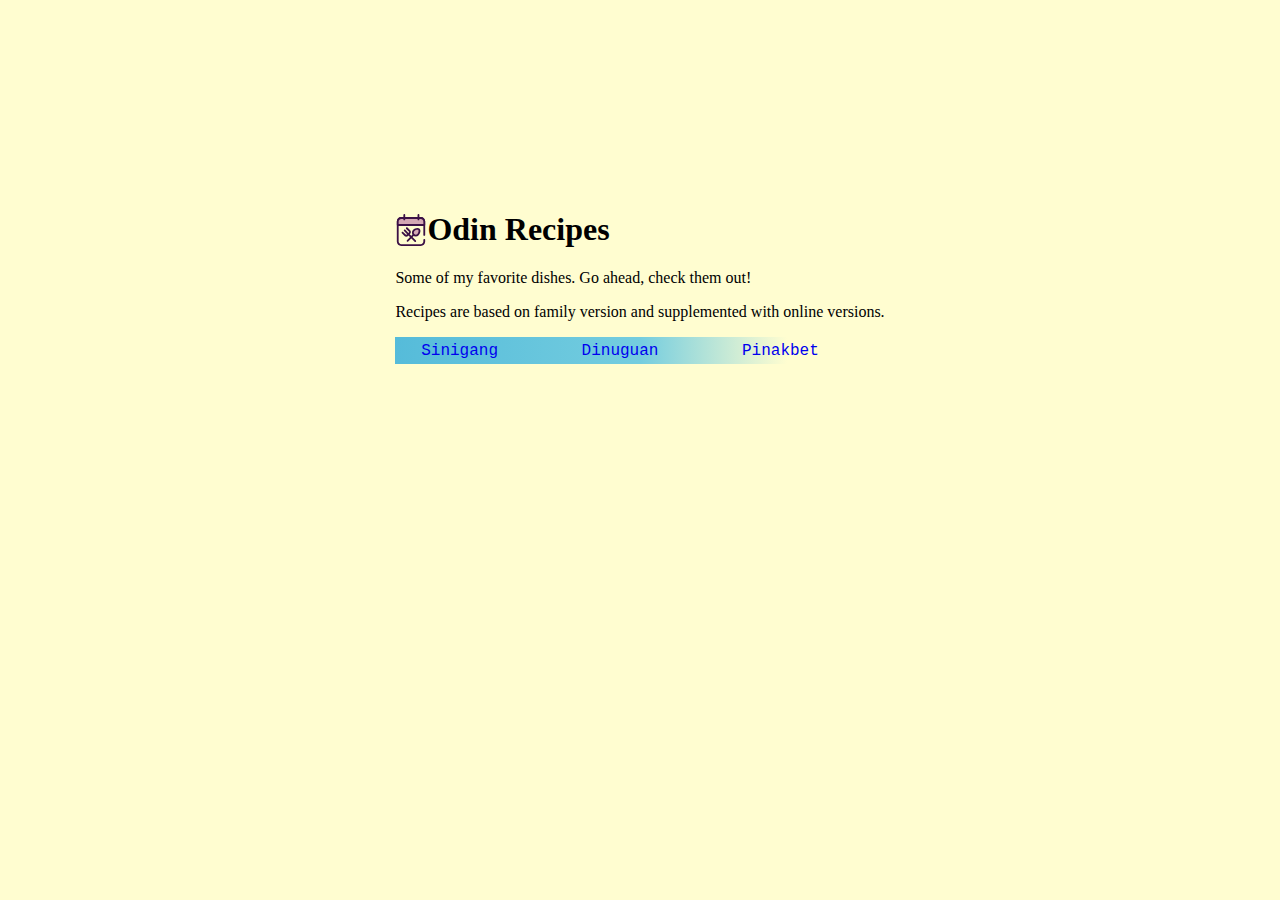
<file: index.html>
<!DOCTYPE html>

<html lang="en">
    <head>
        <meta charset="utf-8">
        <link rel="stylesheet" href="./styles.css">

        <title>Odin Recipes</title>
    </head>

    <body>
        <div class="index">
            <div class="inner">
                <h1>Odin Recipes</h1>
                <p>
                    Some of my favorite dishes. Go ahead, check them out!
                </p>
                <p>
                    Recipes are based on family version and supplemented with online versions.
                </p>
                <ul>
                    <li><a href="./recipes/sinigang.html">Sinigang</a></li>
                    <li><a href="./recipes/dinuguan.html">Dinuguan</a></li>
                    <li><a href="./recipes/pinakbet.html">Pinakbet</a></li>
                </ul>
            </div>
        </div>
    </body>
</html>
</file>
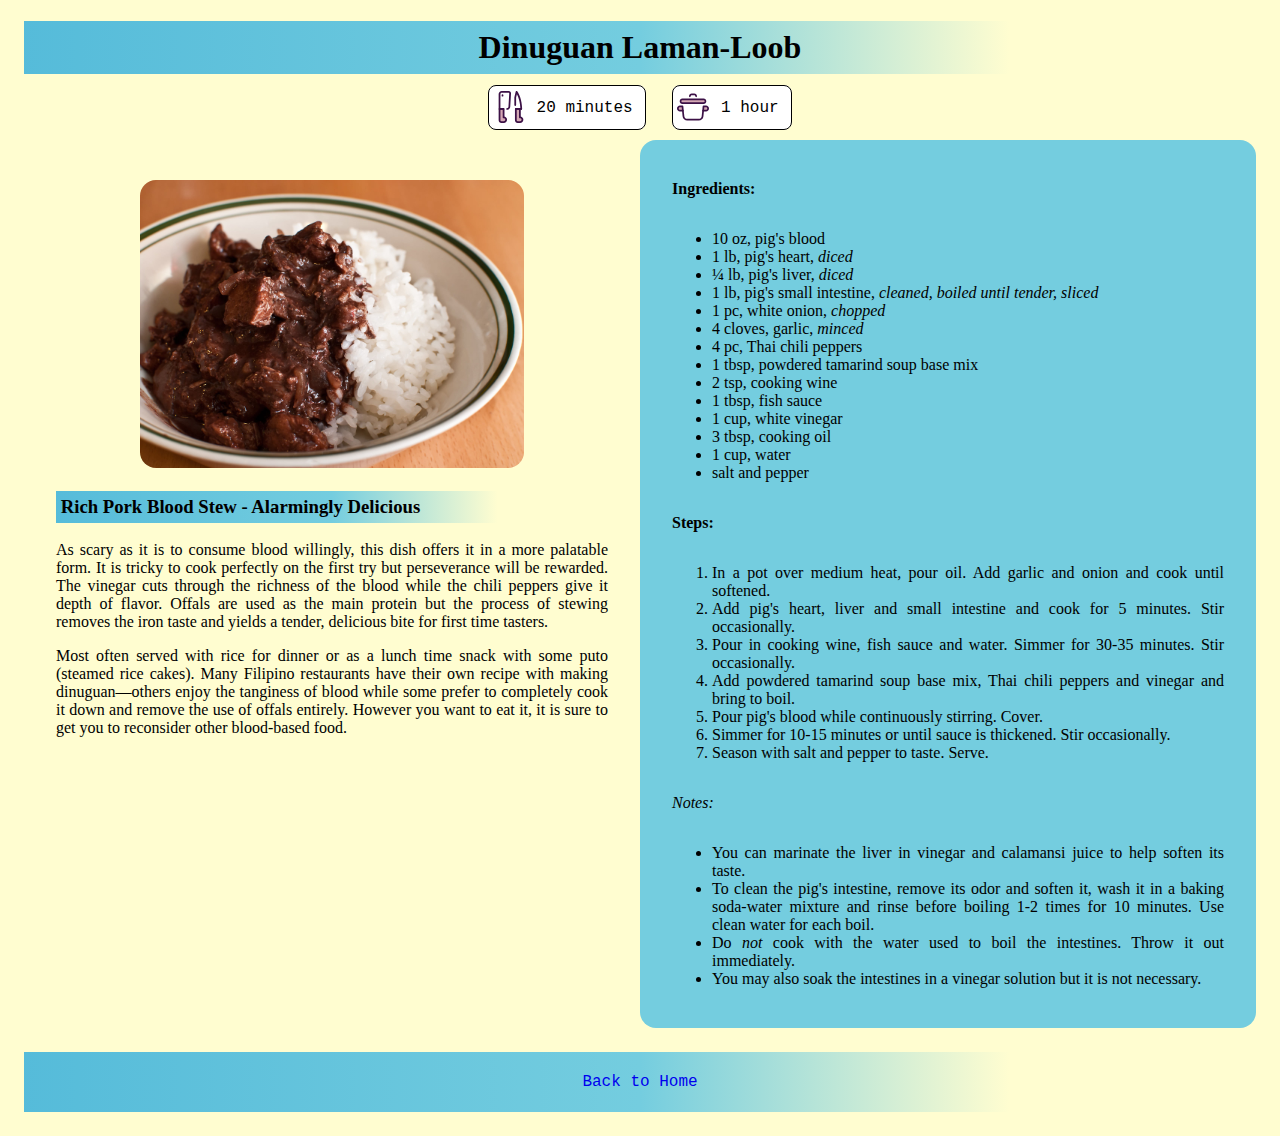
<file: recipes/dinuguan.html>
<!DOCTYPE html>

<html lang="en">
    <head>
        <meta charset="utf-8">
        <link rel="stylesheet" href="./recipes-styles.css">

        <title>Odin Recipes - Dinuguan na Baboy</title>
    </head>

    <body>
        <div class="header centered">
            <h1 class="highlighted">Dinuguan Laman-Loob</h1>
            <div class="times">
                <span id="prep" title="Prep Time">20 minutes</span>
                <span id="cook" title="Cook Time">1 hour</span>
            </div>
        </div>

        <div class="col">
            <div class="left">
                <p class="centered"><img src="./../img/dinuguan.jpg" alt="A bowl of Pork Dinuguan with pieces of pork meat in a near-black brown thick broth." /></p>

                <h3 class="highlighted">Rich Pork Blood Stew - Alarmingly Delicious</h3>
                <p>As scary as it is to consume blood willingly, this dish offers it in a more palatable form. It is tricky to cook perfectly on the first try but perseverance will be rewarded. The vinegar cuts through the richness of the blood while the chili peppers give it depth of flavor. Offals are used as the main protein but the process of stewing removes the iron taste and yields a tender, delicious bite for first time tasters.</p>

                <p>Most often served with rice for dinner or as a lunch time snack with some puto (steamed rice cakes). Many Filipino restaurants have their own recipe with making dinuguan—others enjoy the tanginess of blood while some prefer to completely cook it down and remove the use of offals entirely. However you want to eat it, it is sure to get you to reconsider other blood-based food.</p>
            </div>

            <div class="right">
                <p><b>Ingredients:</b></p>
                <ul>
                    <li>10 oz, pig's blood</li>
                    <li>1 lb, pig's heart, <i>diced</i></li>
                    <li>¼ lb, pig's liver, <i>diced</i></li>
                    <li>1 lb, pig's small intestine, <i>cleaned, boiled until tender, sliced</i></li>
                    <li>1 pc, white onion, <i>chopped</i></li>
                    <li>4 cloves, garlic, <i>minced</i></li>
                    <li>4 pc, Thai chili peppers</li>
                    <li>1 tbsp, powdered tamarind soup base mix</li>
                    <li>2 tsp, cooking wine</li>
                    <li>1 tbsp, fish sauce</li>
                    <li>1 cup, white vinegar</li>
                    <li>3 tbsp, cooking oil</li>
                    <li>1 cup, water</li>
                    <li>salt and pepper</li>
                </ul>

                <p><b>Steps:</b></p>
                <ol>
                    <li>In a pot over medium heat, pour oil. Add garlic and onion and cook until softened.</li>
                    <li>Add pig's heart, liver and small intestine and cook for 5 minutes. Stir occasionally.</li>
                    <li>Pour in cooking wine, fish sauce and water. Simmer for 30-35 minutes. Stir occasionally.</li>
                    <li>Add powdered tamarind soup base mix, Thai chili peppers and vinegar and bring to boil.</li>
                    <li>Pour pig's blood while continuously stirring. Cover.</li>
                    <li>Simmer for 10-15 minutes or until sauce is thickened. Stir occasionally.</li>
                    <li>Season with salt and pepper to taste. Serve.</li>
                </ol>

                <p><i>Notes:</i></p>
                <ul>
                    <li>You can marinate the liver in vinegar and calamansi juice to help soften its taste.</li>
                    <li>To clean the pig's intestine, remove its odor and soften it, wash it in a baking soda-water mixture and rinse before boiling 1-2 times for 10 minutes. Use clean water for each boil.</li>
                    <li>Do <em>not</em> cook with the water used to boil the intestines. Throw it out immediately.</li>
                    <li>You may also soak the intestines in a vinegar solution but it is not necessary.</li>
                </ul>
            </div>
        </div>

        <div class="footer centered">
            <p><a href="./../index.html">Back to Home</a></p>
        </div>
    </body>
</html>
</file>
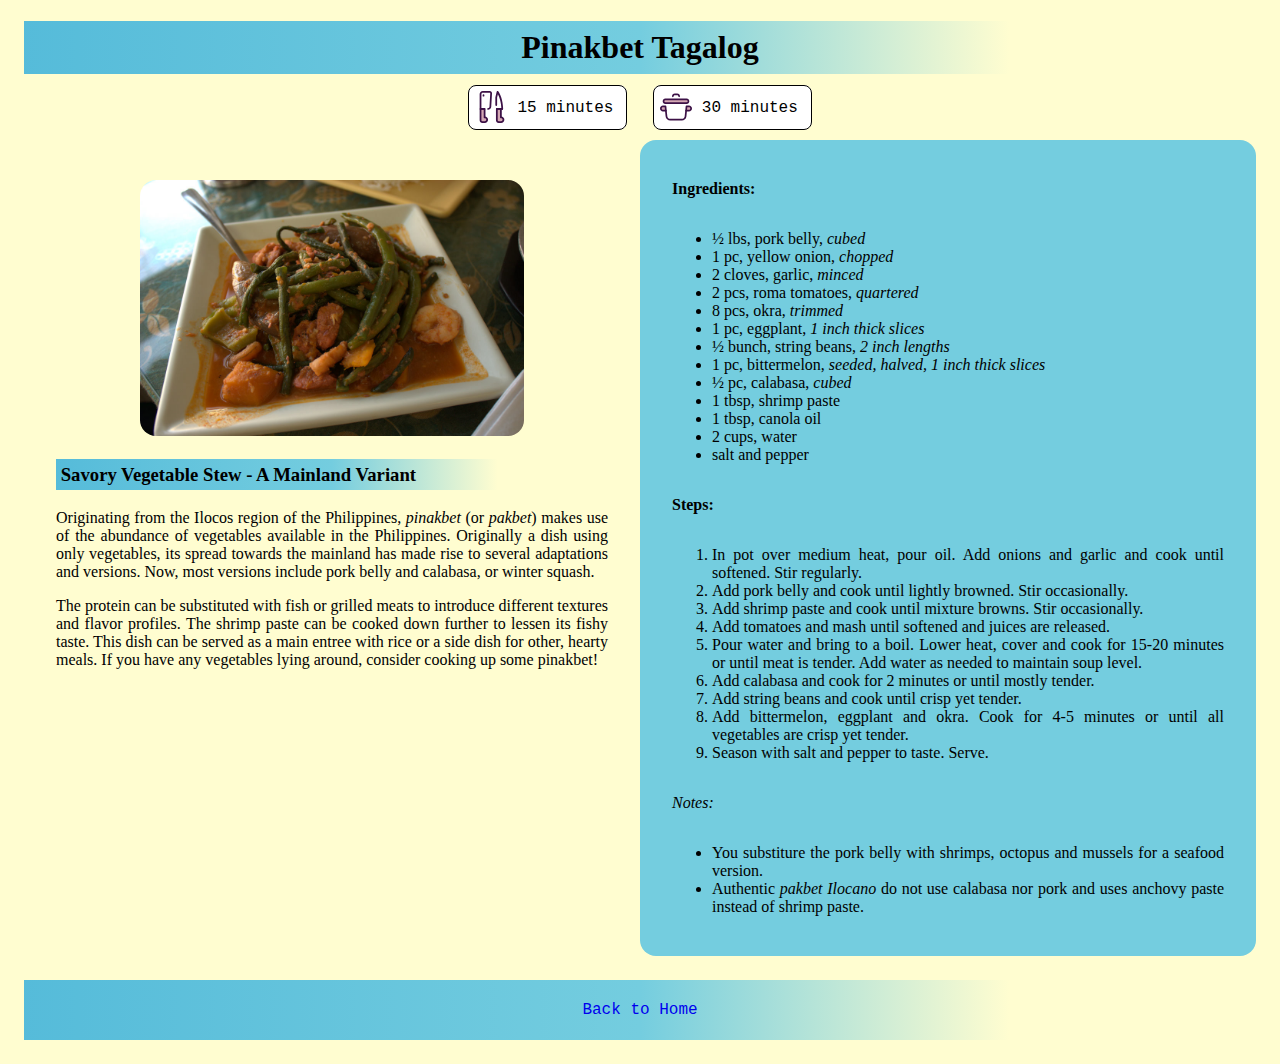
<file: recipes/pinakbet.html>
<!DOCTYPE html>

<html lang="en">
    <head>
        <meta charset="utf-8">
        <link rel="stylesheet" href="./recipes-styles.css">

        <title>Odin Recipes - Pinakbet Tagalog</title>
    </head>

    <body>
        <div class="header centered">
            <h1 class="highlighted">Pinakbet Tagalog</h1>
            <div class="times">
                <span id="prep" title="Prep Time">15 minutes</span>
                <span id="cook" title="Cook Time">30 minutes</span>
            </div>
        </div>

        <div class="col">
            <div class="left">
                <p class="centered"><img src="./../img/pinakbet.jpg" alt="A bowl of Pinakbet with pumkpin, string beans, bittermelon, eggplant, shrimp and bits of pork meat in an orange broth." /></p>

                <h3 class="highlighted">Savory Vegetable Stew - A Mainland Variant</h3>
                <p>Originating from the Ilocos region of the Philippines, <i>pinakbet</i> (or <i>pakbet</i>) makes use of the abundance of vegetables available in the Philippines. Originally a dish using only vegetables, its spread towards the mainland has made rise to several adaptations and versions. Now, most versions include pork belly and calabasa, or winter squash.</p>

                <p>The protein can be substituted with fish or grilled meats to introduce different textures and flavor profiles. The shrimp paste can be cooked down further to lessen its fishy taste. This dish can be served as a main entree with rice or a side dish for other, hearty meals. If you have any vegetables lying around, consider cooking up some pinakbet!</p>
            </div>

            <div class="right">
                <p><b>Ingredients:</b></p>
                <ul>
                    <li>½ lbs, pork belly, <i>cubed</i></li>
                    <li>1 pc, yellow onion, <i>chopped</i></li>
                    <li>2 cloves, garlic, <i>minced</i></li>
                    <li>2 pcs, roma tomatoes, <i>quartered</i></li>
                    <li>8 pcs, okra, <i>trimmed</i></li>
                    <li>1 pc, eggplant, <i>1 inch thick slices</i></li>
                    <li>½ bunch, string beans, <i>2 inch lengths</i></li>
                    <li>1 pc, bittermelon, <i>seeded, halved, 1 inch thick slices</i></li>
                    <li>½ pc, calabasa, <i>cubed</i></li>
                    <li>1 tbsp, shrimp paste</li>
                    <li>1 tbsp, canola oil</li>
                    <li>2 cups, water</li>
                    <li>salt and pepper</li>
                </ul>

                <p><b>Steps:</b></p>
                <ol>
                    <li>In pot over medium heat, pour oil. Add onions and garlic and cook until softened. Stir regularly.</li>
                    <li>Add pork belly and cook until lightly browned. Stir occasionally.</li>
                    <li>Add shrimp paste and cook until mixture browns. Stir occasionally.</li>
                    <li>Add tomatoes and mash until softened and juices are released.</li>
                    <li>Pour water and bring to a boil. Lower heat, cover and cook for 15-20 minutes or until meat is tender. Add water as needed to maintain soup level.</li>
                    <li>Add calabasa and cook for 2 minutes or until mostly tender.</li>
                    <li>Add string beans and cook until crisp yet tender.</li>
                    <li>Add bittermelon, eggplant and okra. Cook for 4-5 minutes or until all vegetables are crisp yet tender.</li>
                    <li>Season with salt and pepper to taste. Serve.</li>
                </ol>

                <p><i>Notes:</i></p>
                <ul>
                    <li>You substiture the pork belly with shrimps, octopus and mussels for a seafood version.</li>
                    <li>Authentic <i>pakbet Ilocano</i> do not use calabasa nor pork and uses anchovy paste instead of shrimp paste.</li>
                </ul>
            </div>
        </div>

        <div class="footer centered">
            <p><a href="./../index.html">Back to Home</a></p>
        </div>
    </body>
</html>
</file>
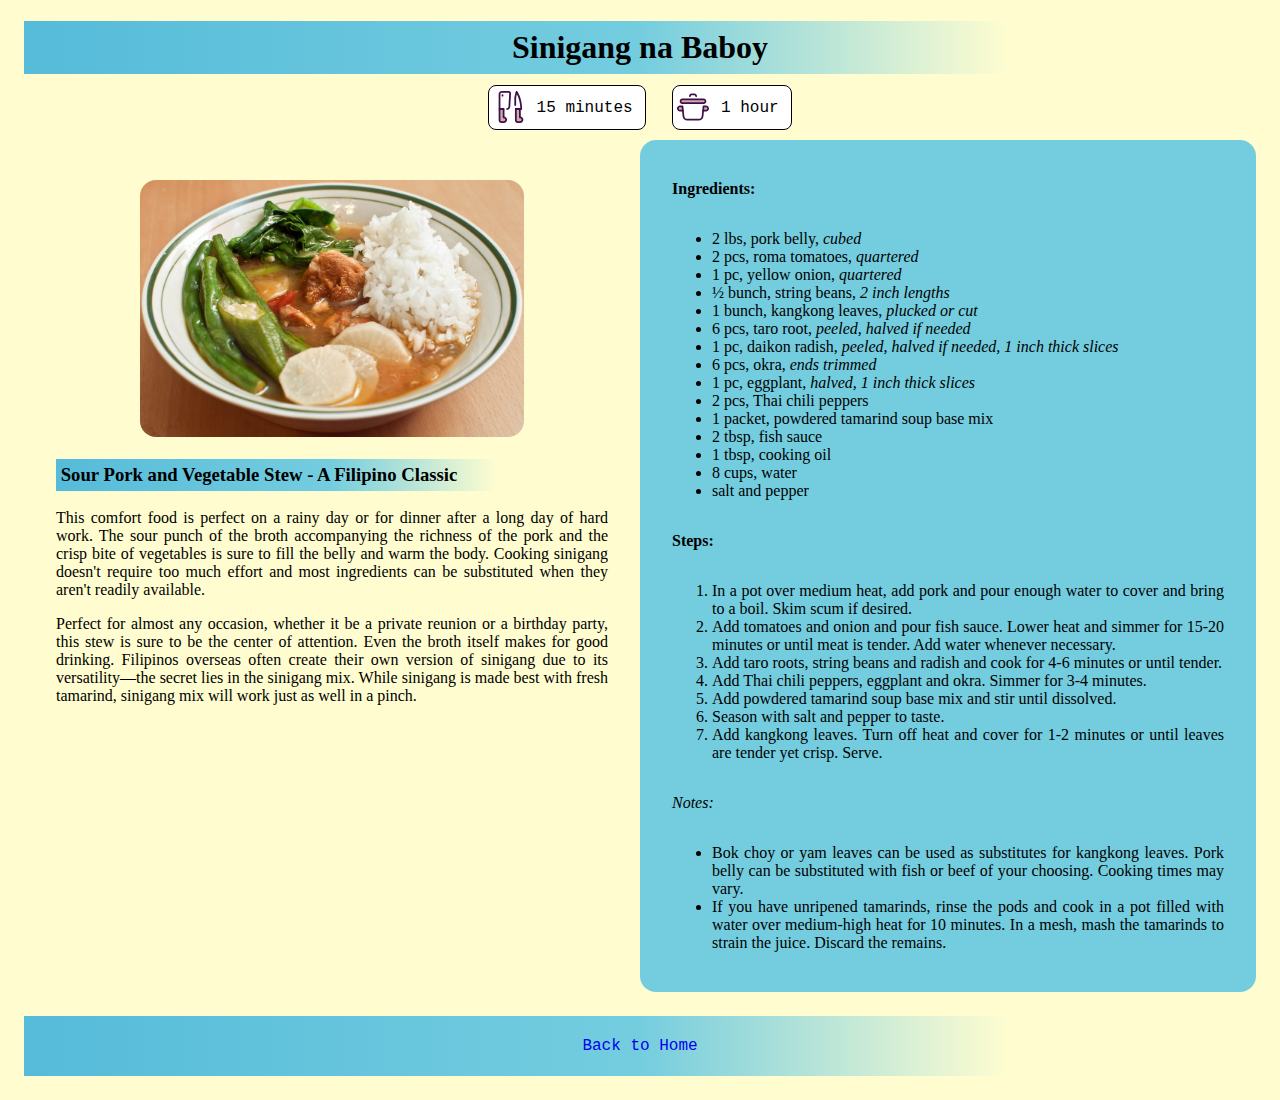
<file: recipes/sinigang.html>
<!DOCTYPE html>

<html lang="en">
    <head>
        <meta charset="utf-8">
        <link rel="stylesheet" href="./recipes-styles.css">

        <title>Odin Recipes - Sinigang na Baboy</title>
    </head>

    <body>
        <div class="header centered">
            <h1 class="highlighted">Sinigang na Baboy</h1>
            <div class="times">
                <span id="prep" title="Prep Time">15 minutes</span>
                <span id="cook" title="Cook Time">1 hour</span>
            </div>
        </div>

        <div class="col">
            <div class="left">
                <p class="centered"><img src="./../img/sinigang.jpg" alt="A bowl of Pork Sinigang with pork cubes, string beans, okra, daikon radish, kangkong leaves and rice in a clear, brown broth." /></p>

                <h3 class="highlighted">Sour Pork and Vegetable Stew - A Filipino Classic</h3>
                <p> This comfort food is perfect on a rainy day or for dinner after a long day of hard work. The sour punch of the broth accompanying the richness of the pork and the crisp bite of vegetables is sure to fill the belly and warm the body. Cooking sinigang doesn't require too much effort and most ingredients can be substituted when they aren't readily available.</p>

                <p>Perfect for almost any occasion, whether it be a private reunion or a birthday party, this stew is sure to be the center of attention. Even the broth itself makes for good drinking. Filipinos overseas often create their own version of sinigang due to its versatility—the secret lies in the sinigang mix. While sinigang is made best with fresh tamarind, sinigang mix will work just as well in a pinch.</p>
            </div>

            <div class="right">
                <p><b>Ingredients:</b></p>
                <ul>
                    <li>2 lbs, pork belly, <i>cubed</i></li>
                    <li>2 pcs, roma tomatoes, <i>quartered</i></li>
                    <li>1 pc, yellow onion, <i>quartered</i></li>
                    <li>½ bunch, string beans, <i>2 inch lengths</i></li>
                    <li>1 bunch, kangkong leaves, <i>plucked or cut</i></li>
                    <li>6 pcs, taro root, <i>peeled, halved if needed</i></li>
                    <li>1 pc, daikon radish, <i>peeled, halved if needed, 1 inch thick slices</i></li>
                    <li>6 pcs, okra, <i>ends trimmed</i></li>
                    <li>1 pc, eggplant, <i>halved, 1 inch thick slices</i></li>
                    <li>2 pcs, Thai chili peppers</li>
                    <li>1 packet, powdered tamarind soup base mix</li>
                    <li>2 tbsp, fish sauce</li>
                    <li>1 tbsp, cooking oil</li>
                    <li>8 cups, water</li>
                    <li>salt and pepper</li>
                </ul>

                <p><b>Steps:</b></p>
                <ol>
                    <li>In a pot over medium heat, add pork and pour enough water to cover and bring to a boil. Skim scum if desired.</li>
                    <li>Add tomatoes and onion and pour fish sauce. Lower heat and simmer for 15-20 minutes or until meat is tender. Add water whenever necessary.</li>
                    <li>Add taro roots, string beans and radish and cook for 4-6 minutes or until tender.</li>
                    <li>Add Thai chili peppers, eggplant and okra. Simmer for 3-4 minutes.</li>
                    <li>Add powdered tamarind soup base mix and stir until dissolved.</li>
                    <li>Season with salt and pepper to taste.</li>
                    <li>Add kangkong leaves. Turn off heat and cover for 1-2 minutes or until leaves are tender yet crisp. Serve.</li>
                </ol>
                
                <p><i>Notes:</i></p>
                <ul>
                    <li>Bok choy or yam leaves can be used as substitutes for kangkong leaves. Pork belly can be substituted with fish or beef of your choosing. Cooking times may vary.</li>
                    <li>If you have unripened tamarinds, rinse the pods and cook in a pot filled with water over medium-high heat for 10 minutes. In a mesh, mash the tamarinds to strain the juice. Discard the remains.</li>
                </ul>
            </div>
        </div>

        <div class="footer centered">
            <p><a href="./../index.html">Back to Home</a></p>
        </div>
    </body>
</html>
</file>
<file: styles.css>
body {
    background-color: #FFFDD0;
}

.index {
    display: flex;
    margin: 15% 30%;
    justify-content: center;
}

h1 {
    padding-left: 2ch;
    background: url('./img/menu.svg') no-repeat;
    background-size: 1em;
    background-position-y: 50%;
}

ul {
    display: flex;
    justify-content: space-around;
    list-style: none;
    padding: 0.5ch;
    background-image: linear-gradient(to right, rgba(43, 171, 220, 0.8), rgba(116, 205, 223, 1) 50%, rgba(255,255,255,0) 80%);
}

li {
    padding-right: 5ch;
}


a {
    text-decoration: none;
    font-family: 'Courier New', monospace;
}
</file>
<file: recipes/recipes-styles.css>
body {
    padding: 0em 1em;
    background-color: #FFFDD0;
}

.centered {
    text-align: center;
}

.left,
.right {
    padding: 1.5em 2em;
    border-radius: 1em;
}

.times,
.footer {
    font-family: 'Courier New', monospace;
    margin: 1.5em 0em;
}

.times span {
    border: 1px solid black;
    border-radius: 0.5em;
    padding: 0.8em 0.8em 0.8em 3em;
    margin: 0.5em;
}

#prep {
    background: url('./../img/knives.svg') no-repeat;
}

#cook {
    background: url('./../img/pot.svg') no-repeat;
}

#prep,
#cook {
    background-size: 2em;
    background-position: 5% 50%;
    background-color: #FFF;
}

.col {
    display: flex;
    text-align: justify;
}

.col div {
    flex: 1;
}

.left img {
    border-radius: 1em;
    height: auto;
    max-width: 30vw;
}

.right {
    background-color: rgba(116, 205, 223, 1);
    display: flex;
    justify-content: center;
    flex-direction: column;
}

.highlighted,
.footer {
    padding: 0.5ch;
    background-image: linear-gradient(to right, rgba(43, 171, 220, 0.8), rgba(116, 205, 223, 1) 50%, rgba(255,255,255,0) 80%);
}

.highlighted,
.footer a {
    text-decoration: none;
}
</file>
